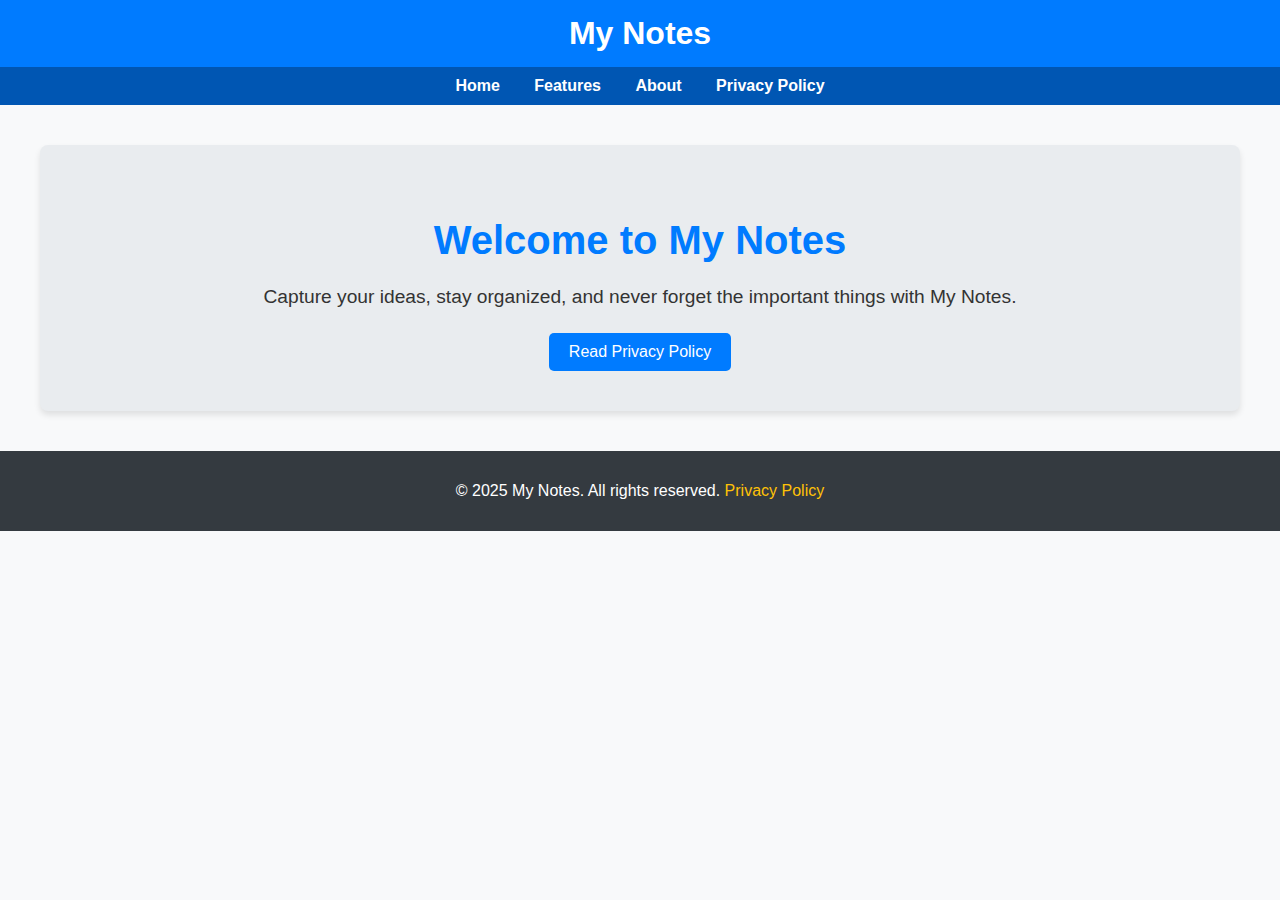
<file: index.html>
<!DOCTYPE html>
<html lang="en">

<head>
  <meta charset="UTF-8">
  <meta name="viewport" content="width=device-width, initial-scale=1.0">
  <title>My Notes</title>
  <style>
    body {
      margin: 0;
      font-family: Arial, sans-serif;
      background-color: #f8f9fa;
      color: #333;
    }

    header {
      background-color: #007bff;
      color: white;
      padding: 15px;
      text-align: center;
      box-shadow: 0px 2px 4px rgba(0, 0, 0, 0.1);
    }

    header h1 {
      margin: 0;
      font-size: 2rem;
    }

    nav {
      background-color: #0056b3;
      padding: 10px;
      text-align: center;
    }

    nav a {
      color: white;
      text-decoration: none;
      margin: 0 15px;
      font-weight: bold;
      transition: color 0.3s;
    }

    nav a:hover {
      color: #ffc107;
    }

    .container {
      max-width: 1200px;
      margin: 20px auto;
      padding: 20px;
    }

    .hero {
      text-align: center;
      background-color: #e9ecef;
      padding: 40px 20px;
      border-radius: 8px;
      box-shadow: 0px 4px 6px rgba(0, 0, 0, 0.1);
    }

    .hero h2 {
      font-size: 2.5rem;
      margin-bottom: 10px;
      color: #007bff;
    }

    .hero p {
      font-size: 1.2rem;
      line-height: 1.6;
      margin-bottom: 20px;
    }

    .hero button {
      background-color: #007bff;
      color: white;
      padding: 10px 20px;
      border: none;
      border-radius: 5px;
      font-size: 1rem;
      cursor: pointer;
      transition: background-color 0.3s;
    }

    .hero button:hover {
      background-color: #0056b3;
    }

    footer {
      text-align: center;
      padding: 15px;
      background-color: #343a40;
      color: white;
      margin-top: 20px;
    }

    footer a {
      color: #ffc107;
      text-decoration: none;
      transition: color 0.3s;
    }

    footer a:hover {
      color: #ffffff;
    }
  </style>
</head>

<body>
  <header>
    <h1>My Notes</h1>
  </header>
  <nav>
    <a href="index.html">Home</a>
    <a href="features.html">Features</a>
    <a href="about.html">About</a>
    <a href="privacy_policy.html">Privacy Policy</a>
  </nav>
  <div class="container">
    <section class="hero">
      <h2>Welcome to My Notes</h2>
      <p>Capture your ideas, stay organized, and never forget the important things with My Notes.</p>
      <button onclick="location.href='privacy_policy.html'">Read Privacy Policy</button>
    </section>
  </div>
  <footer>
    <p>&copy; 2025 My Notes. All rights reserved. <a href="privacy_policy.html">Privacy Policy</a></p>
  </footer>
</body>

</html>
</file>
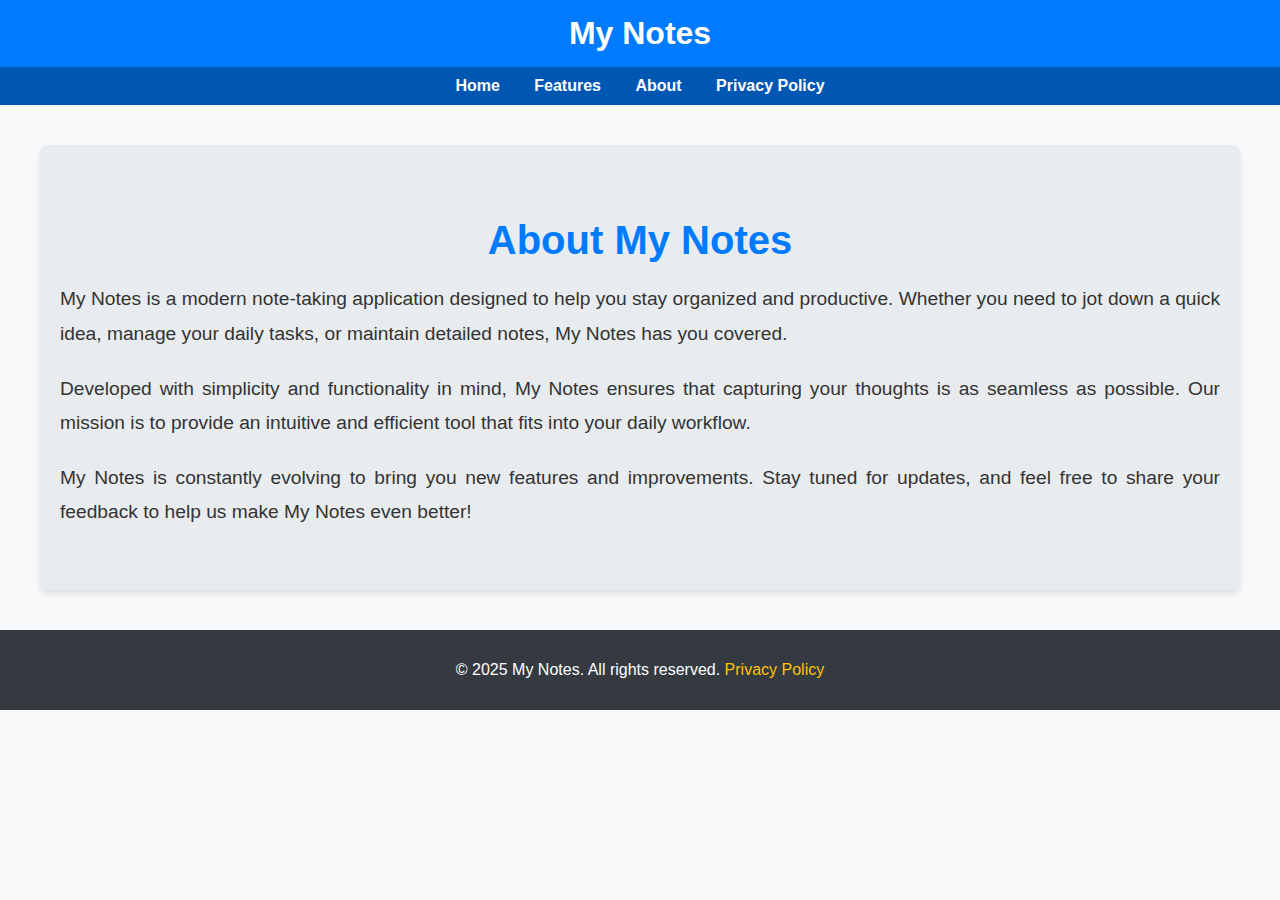
<file: about.html>
<!DOCTYPE html>
<html lang="en">

<head>
  <meta charset="UTF-8">
  <meta name="viewport" content="width=device-width, initial-scale=1.0">
  <title>My Notes - About</title>
  <link rel="stylesheet" href="style.css">
</head>

<body>
  <header>
    <h1>My Notes</h1>
  </header>
  <nav>
    <a href="index.html">Home</a>
    <a href="features.html">Features</a>
    <a href="about.html">About</a>
    <a href="privacy_policy.html">Privacy Policy</a>
  </nav>
  <div class="container">
    <section class="hero">
      <h2>About My Notes</h2>
      <p style="font-size: 1.2rem; line-height: 1.8; text-align: justify;">
        My Notes is a modern note-taking application designed to help you stay organized and productive. Whether you need to jot down a quick idea, manage your daily tasks, or maintain detailed notes, My Notes has you covered.
      </p>
      <p style="font-size: 1.2rem; line-height: 1.8; text-align: justify;">
        Developed with simplicity and functionality in mind, My Notes ensures that capturing your thoughts is as seamless as possible. Our mission is to provide an intuitive and efficient tool that fits into your daily workflow.
      </p>
      <p style="font-size: 1.2rem; line-height: 1.8; text-align: justify;">
        My Notes is constantly evolving to bring you new features and improvements. Stay tuned for updates, and feel free to share your feedback to help us make My Notes even better!
      </p>
    </section>
  </div>
  <footer>
    <p>&copy; 2025 My Notes. All rights reserved. <a href="privacy_policy.html">Privacy Policy</a></p>
  </footer>
</body>

</html>
</file>
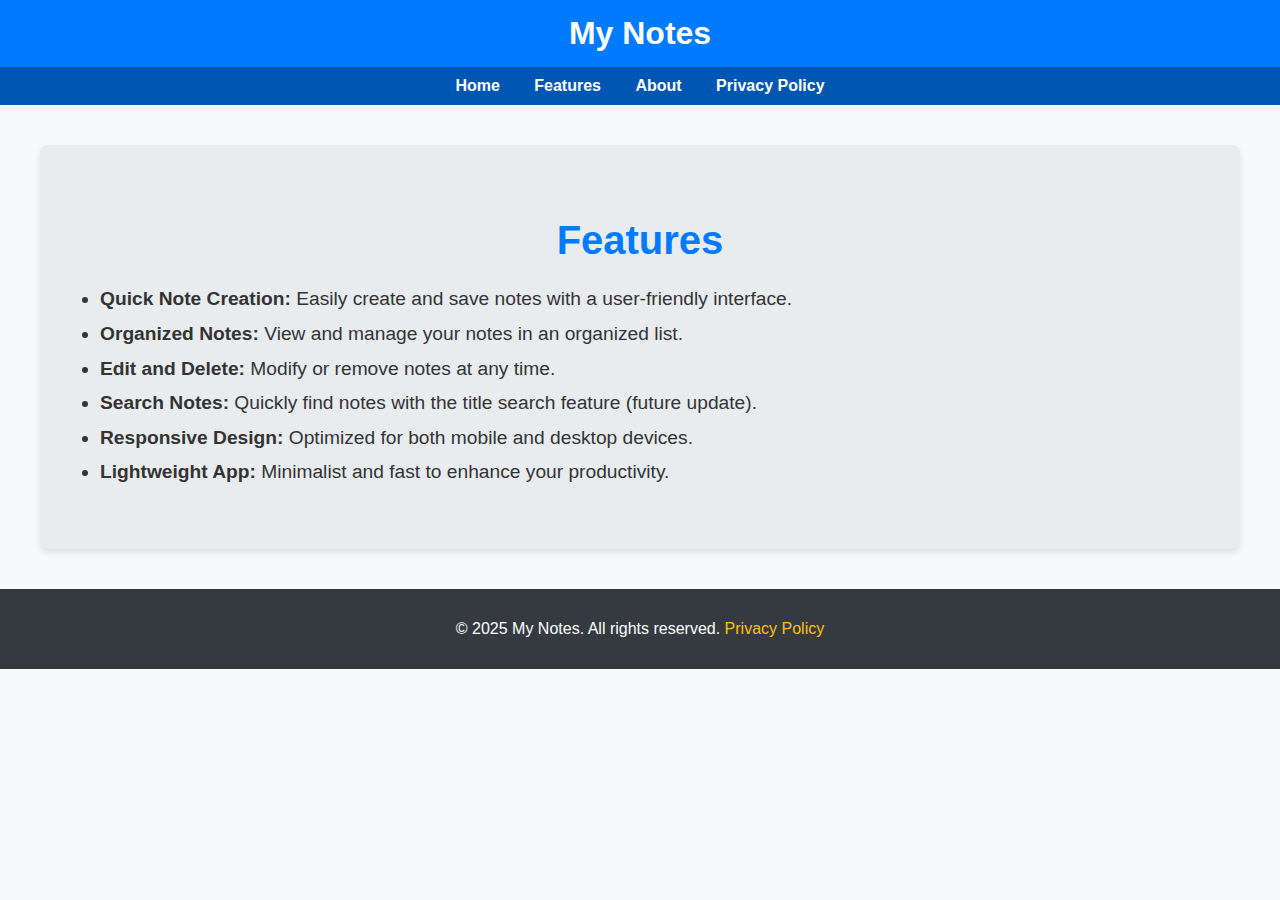
<file: features.html>
<!DOCTYPE html>
<html lang="en">

<head>
  <meta charset="UTF-8">
  <meta name="viewport" content="width=device-width, initial-scale=1.0">
  <title>My Notes - Features</title>
  <link rel="stylesheet" href="style.css">
</head>

<body>
  <header>
    <h1>My Notes</h1>
  </header>
  <nav>
    <a href="index.html">Home</a>
    <a href="features.html">Features</a>
    <a href="about.html">About</a>
    <a href="privacy_policy.html">Privacy Policy</a>
  </nav>
  <div class="container">
    <section class="hero">
      <h2>Features</h2>
      <ul style="text-align: left; font-size: 1.2rem; line-height: 1.8;">
        <li><strong>Quick Note Creation:</strong> Easily create and save notes with a user-friendly interface.</li>
        <li><strong>Organized Notes:</strong> View and manage your notes in an organized list.</li>
        <li><strong>Edit and Delete:</strong> Modify or remove notes at any time.</li>
        <li><strong>Search Notes:</strong> Quickly find notes with the title search feature (future update).</li>
        <li><strong>Responsive Design:</strong> Optimized for both mobile and desktop devices.</li>
        <li><strong>Lightweight App:</strong> Minimalist and fast to enhance your productivity.</li>
      </ul>
    </section>
  </div>
  <footer>
    <p>&copy; 2025 My Notes. All rights reserved. <a href="privacy_policy.html">Privacy Policy</a></p>
  </footer>
</body>

</html>
</file>
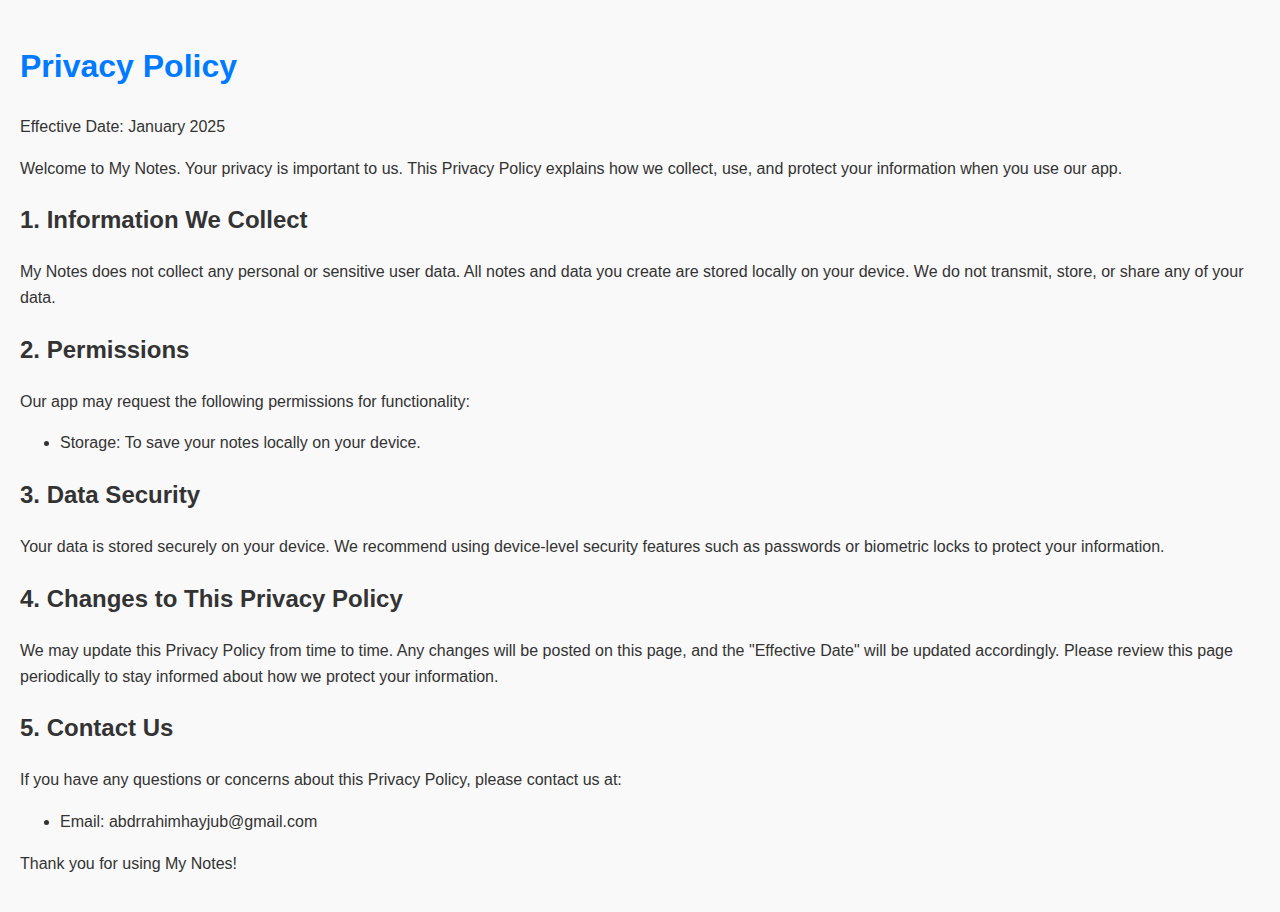
<file: privacy_policy.html>
<!DOCTYPE html>
<html lang="en">
<head>
    <meta charset="UTF-8">
    <meta name="viewport" content="width=device-width, initial-scale=1.0">
    <title>Privacy Policy - My Notes</title>
    <style>
        body {
            font-family: Arial, sans-serif;
            line-height: 1.6;
            color: #333;
            padding: 20px;
            margin: 0;
            background-color: #f9f9f9;
        }
        h1 {
            color: #007bff;
        }
        a {
            color: #007bff;
        }
    </style>
</head>
<body>
    <h1>Privacy Policy</h1>
    <p>Effective Date: January 2025</p>

    <p>Welcome to My Notes. Your privacy is important to us. This Privacy Policy explains how we collect, use, and protect your information when you use our app.</p>

    <h2>1. Information We Collect</h2>
    <p>My Notes does not collect any personal or sensitive user data. All notes and data you create are stored locally on your device. We do not transmit, store, or share any of your data.</p>

    <h2>2. Permissions</h2>
    <p>Our app may request the following permissions for functionality:
        <ul>
            <li>Storage: To save your notes locally on your device.</li>
        </ul>
    </p>

    <h2>3. Data Security</h2>
    <p>Your data is stored securely on your device. We recommend using device-level security features such as passwords or biometric locks to protect your information.</p>

    <h2>4. Changes to This Privacy Policy</h2>
    <p>We may update this Privacy Policy from time to time. Any changes will be posted on this page, and the "Effective Date" will be updated accordingly. Please review this page periodically to stay informed about how we protect your information.</p>

    <h2>5. Contact Us</h2>
    <p>If you have any questions or concerns about this Privacy Policy, please contact us at:
        <ul>
            <li>Email: abdrrahimhayjub@gmail.com</li>
        </ul>
    </p>

    <p>Thank you for using My Notes!</p>
</body>
</html>
</file>
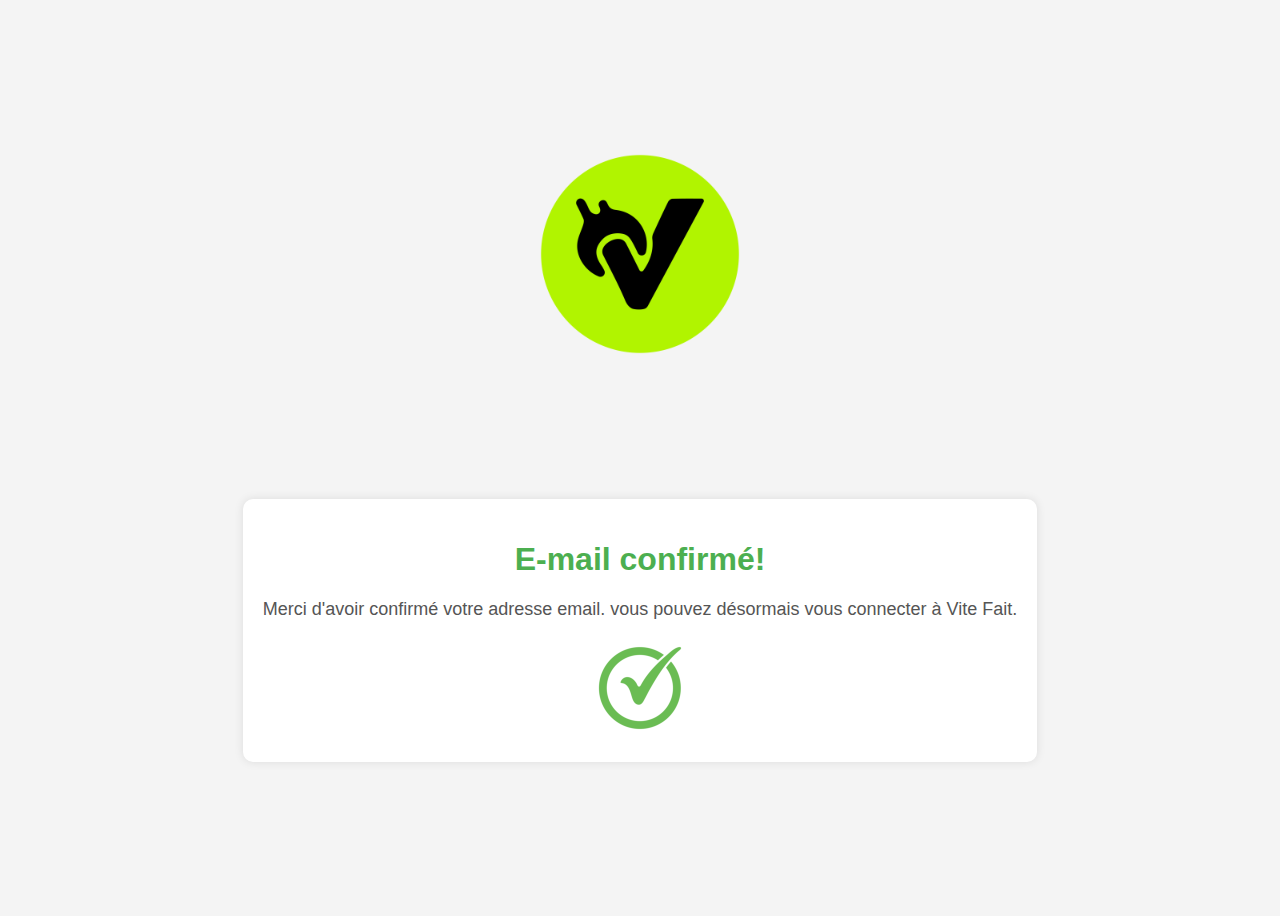
<file: vite-fait/emailCon.html>
<!DOCTYPE html>
<html lang="en">
<head>
    <meta charset="UTF-8">
    <meta name="viewport" content="width=device-width, initial-scale=1.0">
    <title>Email Confirmation</title>
    <style>
        body {
            font-family: Arial, sans-serif;
            display: flex;
            flex-direction: column;
            justify-content: space-evenly;
            align-items: center;
            height: 100vh;
            background-color: #f4f4f4;
        }
        .container {
            text-align: center;
            background: white;
            padding: 20px;
            border-radius: 10px;
            box-shadow: 0px 0px 10px rgba(0, 0, 0, 0.1);
        }
        .container h1 {
            color: #4CAF50;
        }
        .container p {
            font-size: 18px;
            color: #555;
        }
        .logo{
            width: 200px;
            height: 200px;
        }
        .icon{
            width: 100px;
            height: 100px;
        }
    </style>
</head>
<body>
    <img class="logo" src="logo.png" alt="logo">
    <div class="container">
        <h1>E-mail confirmé!</h1>
        <p>Merci d'avoir confirmé votre adresse email. vous pouvez désormais vous connecter à Vite Fait.</p>
        <img class="icon" src="confirm.png" alt="confirm">
    </div>
</body>
</html>
</file>
<file: style.css>
body {
    margin: 0;
    font-family: Arial, sans-serif;
    background-color: #f8f9fa;
    color: #333;
}

header {
    background-color: #007bff;
    color: white;
    padding: 15px;
    text-align: center;
    box-shadow: 0px 2px 4px rgba(0, 0, 0, 0.1);
}

header h1 {
    margin: 0;
    font-size: 2rem;
}

nav {
    background-color: #0056b3;
    padding: 10px;
    text-align: center;
}

nav a {
    color: white;
    text-decoration: none;
    margin: 0 15px;
    font-weight: bold;
    transition: color 0.3s;
}

nav a:hover {
    color: #ffc107;
}

.container {
    max-width: 1200px;
    margin: 20px auto;
    padding: 20px;
}

.hero {
    text-align: center;
    background-color: #e9ecef;
    padding: 40px 20px;
    border-radius: 8px;
    box-shadow: 0px 4px 6px rgba(0, 0, 0, 0.1);
}

.hero h2 {
    font-size: 2.5rem;
    margin-bottom: 10px;
    color: #007bff;
}

.hero p {
    font-size: 1.2rem;
    line-height: 1.6;
    margin-bottom: 20px;
}

footer {
    text-align: center;
    padding: 15px;
    background-color: #343a40;
    color: white;
    margin-top: 20px;
}

footer a {
    color: #ffc107;
    text-decoration: none;
    transition: color 0.3s;
}

footer a:hover {
    color: #ffffff;
}
</file>
